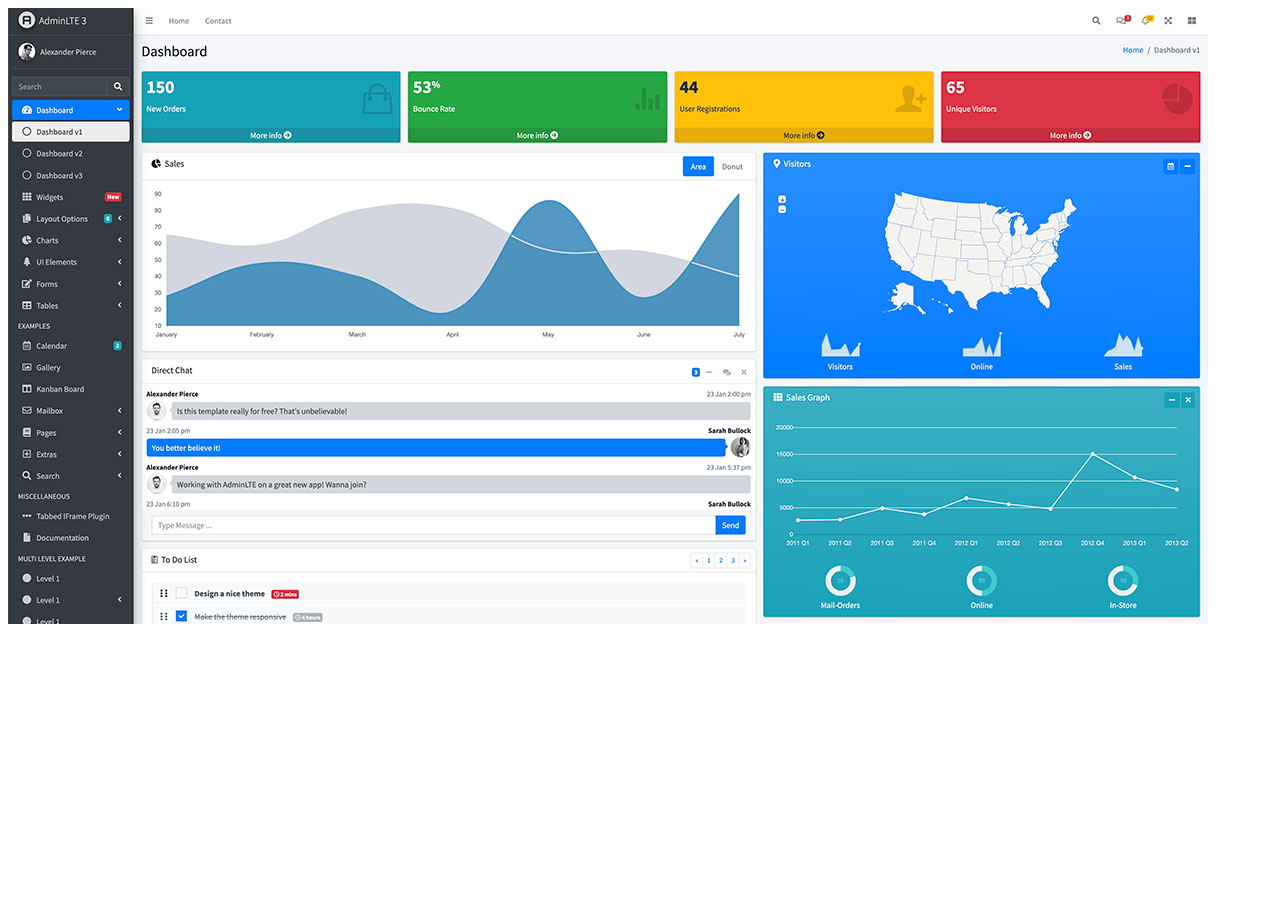
<file: admin-panel.html>
<!DOCTYPE html>
<html lang="en">
<head>
    <meta charset="UTF-8">
    <meta http-equiv="X-UA-Compatible" content="IE=edge">
    <meta name="viewport" content="width=device-width, initial-scale=1.0">
    <title>Document</title>
</head>
<body>
    <img src="/assets/image/admin-new-v3.jpg" alt="">

</body>
</html>
</file>
